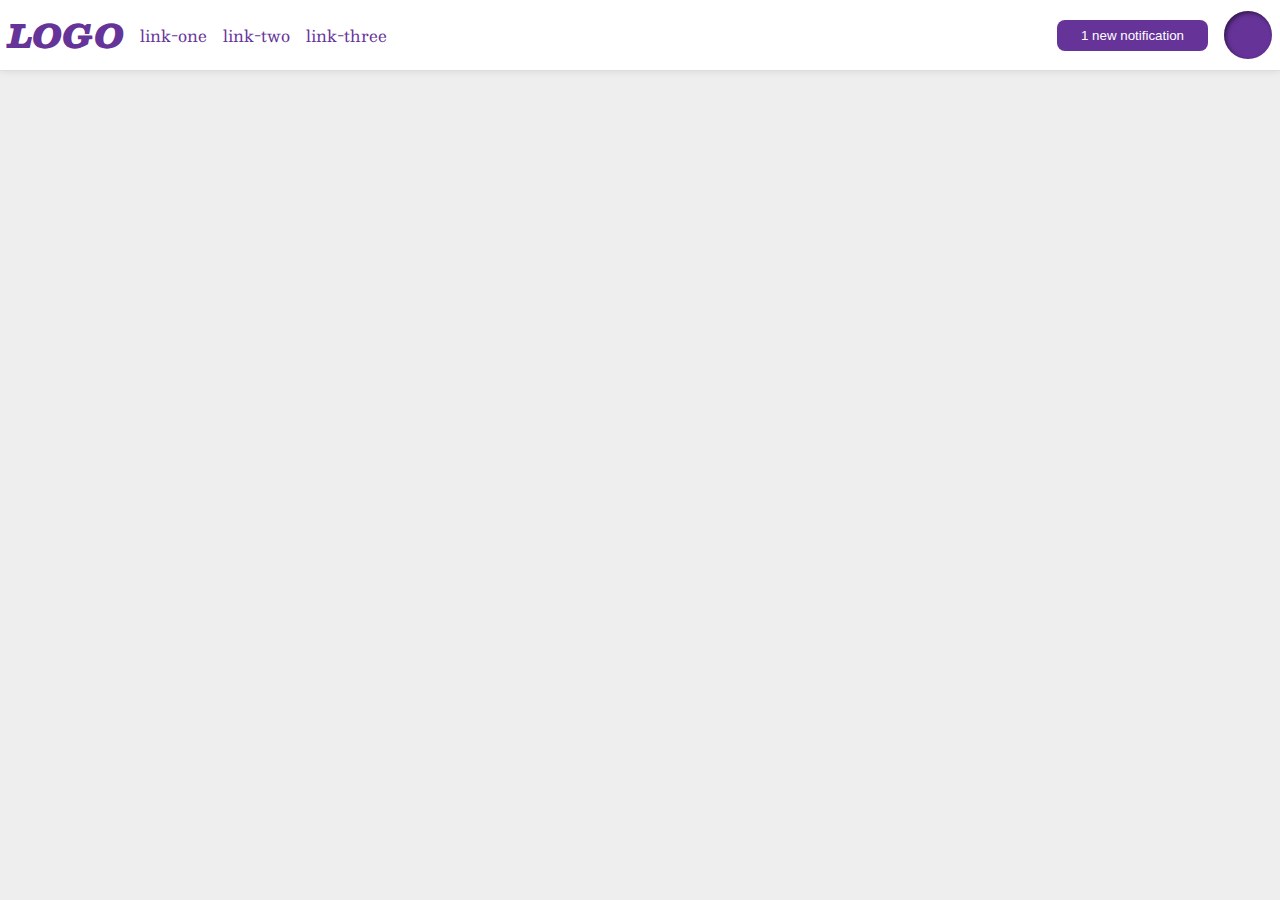
<file: flex/03-flex-header-2/index.html>
<!DOCTYPE html>
<html lang="en">
  <head>
    <meta charset="UTF-8">
    <meta http-equiv="X-UA-Compatible" content="IE=edge">
    <meta name="viewport" content="width=device-width, initial-scale=1.0">
    <title>Flex Header 2</title>
    <link rel="stylesheet" href="style.css">
  </head>
  <body>
    <div class="header">
      <div class="left">
        <div class="logo">
          LOGO
        </div>
        <ul class="links">
          <li><a href="https://google.com">link-one</a></li>
          <li><a href="https://google.com">link-two</a></li>
          <li><a href="https://google.com">link-three</a></li>
        </ul>
      </div>

      <div class="right">
        <button class="notifications">
          1 new notification
        </button>
        <div class="profile-image"></div>
      </div>
    </div>
  </body>
</html>
</file>
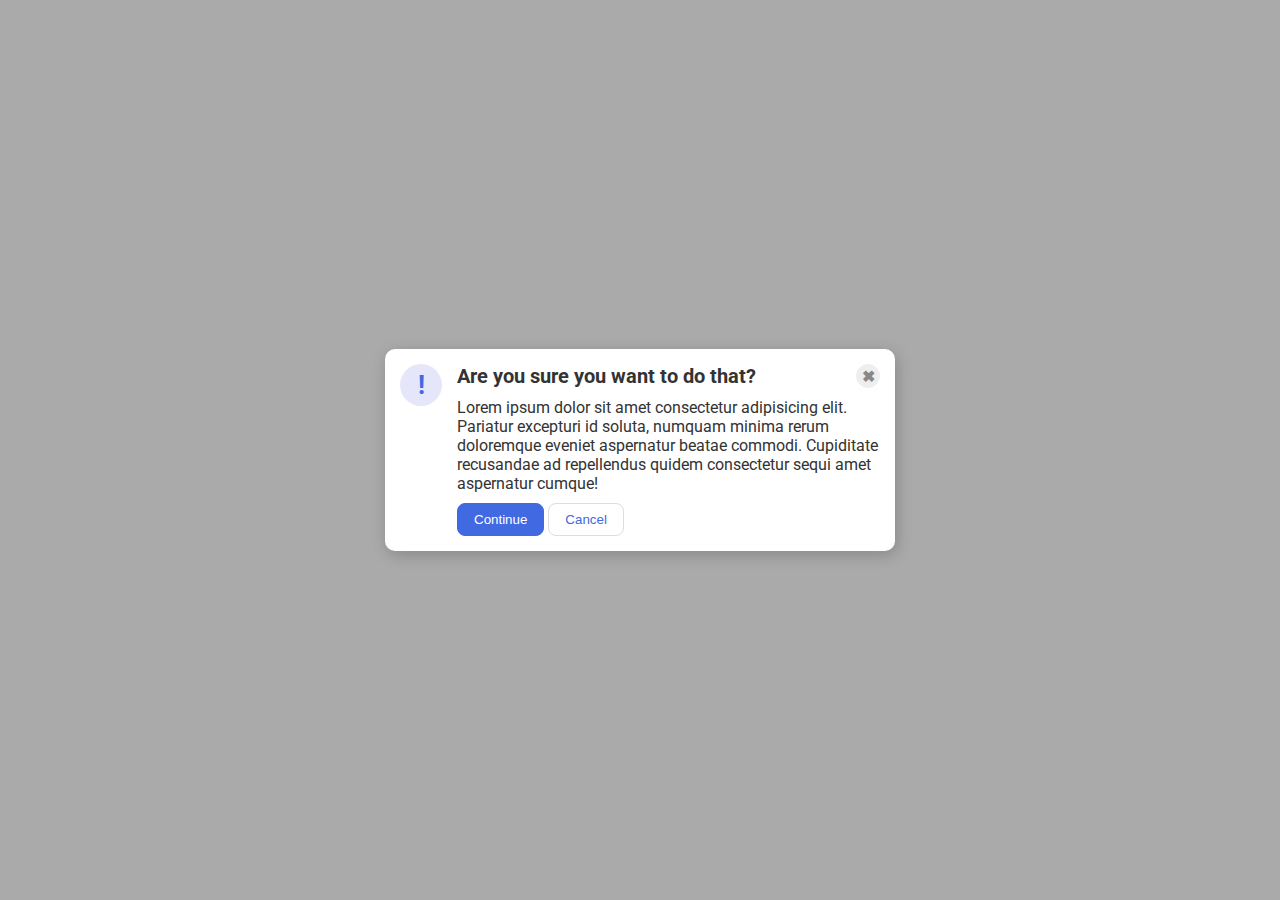
<file: flex/05-flex-modal/index.html>
<!DOCTYPE html>
<html lang="en">
  <head>
    <meta charset="UTF-8">
    <meta http-equiv="X-UA-Compatible" content="IE=edge">
    <meta name="viewport" content="width=device-width, initial-scale=1.0">
    <link rel="stylesheet" href="style.css">
    <title>Modal</title>
  </head>
  <body>
    <div class="modal">
      <div class="icon">!</div>
      
      <div class="content">
        <div class="top">
          <div class="header">Are you sure you want to do that?</div>
          <button class="close-button">✖</button>
        </div>
      
        <div class="text">Lorem ipsum dolor sit amet consectetur adipisicing elit. Pariatur excepturi id soluta, numquam minima rerum doloremque eveniet aspernatur beatae commodi. Cupiditate recusandae ad repellendus quidem consectetur sequi amet aspernatur cumque!</div>
      
        <div class="bottom">
          <button class="continue">Continue</button>
          <button class="cancel">Cancel</button>
        </div>
      </div>
    </div>
  </body>
</html>
</file>
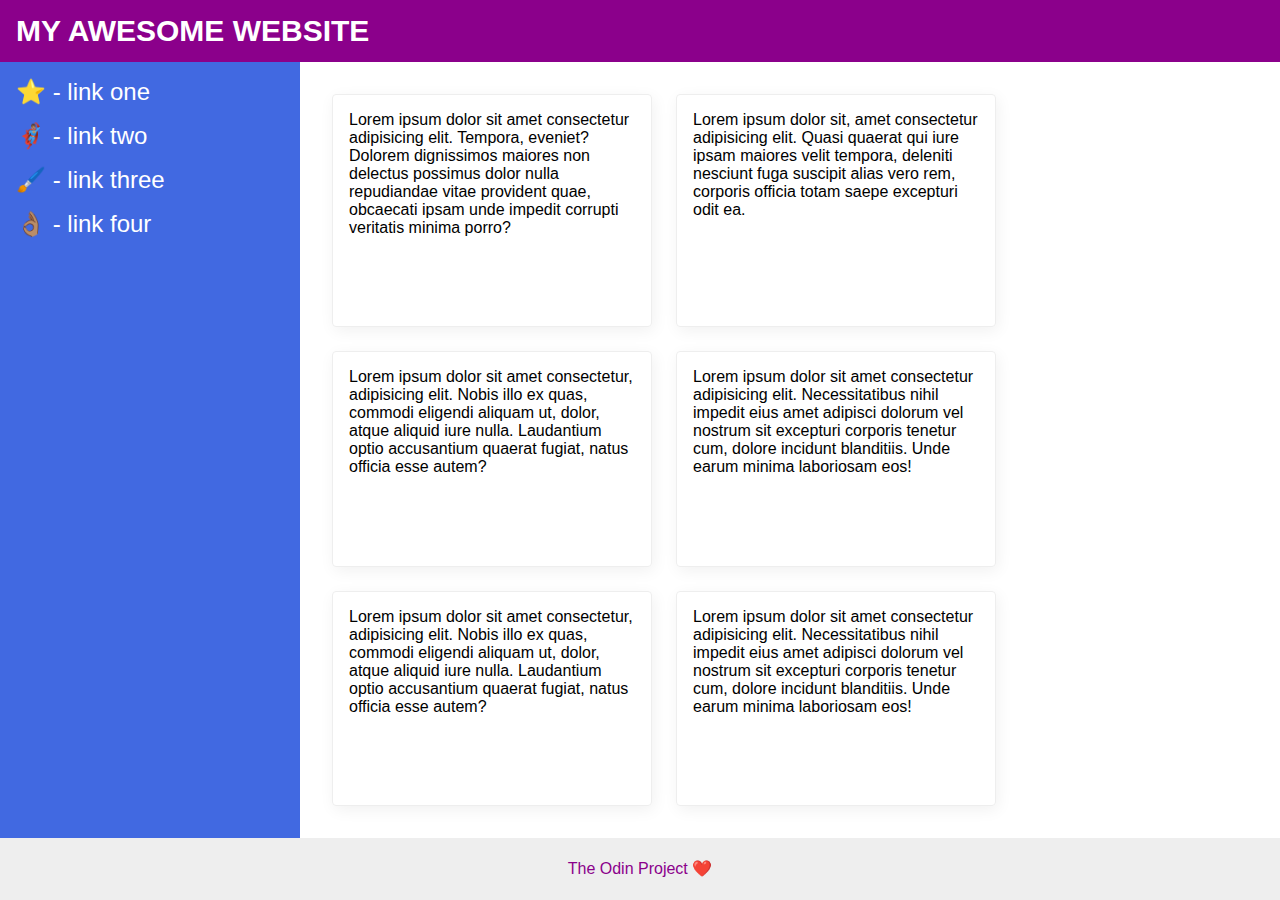
<file: flex/07-flex-layout-2/index.html>
<!DOCTYPE html>
<html lang="en">
  <head>
    <meta charset="UTF-8">
    <meta http-equiv="X-UA-Compatible" content="IE=edge">
    <meta name="viewport" content="width=device-width, initial-scale=1.0">
    <title>The Holy Grail</title>
    <link rel="stylesheet" href="style.css">
  </head>
  <body>
    <div class="page">
      <div class="header">
        MY AWESOME WEBSITE
      </div>

      <div class="middle">
        <div class="sidebar">
          <ul>
            <li><a href="#">⭐ - link one</a></li>
            <li><a href="#">🦸🏽‍♂️ - link two</a></li>
            <li><a href="#">🖌️ - link three</a></li>
            <li><a href="#">👌🏽 - link four</a></li>
          </ul>
        </div>
        
        <div class="content">
          <div class="card">Lorem ipsum dolor sit amet consectetur adipisicing elit. Tempora, eveniet? Dolorem dignissimos maiores non delectus possimus dolor nulla repudiandae vitae provident quae, obcaecati ipsam unde impedit corrupti veritatis minima porro?</div>
          <div class="card">Lorem ipsum dolor sit, amet consectetur adipisicing elit. Quasi quaerat qui iure ipsam maiores velit tempora, deleniti nesciunt fuga suscipit alias vero rem, corporis officia totam saepe excepturi odit ea.</div>
          <div class="card">Lorem ipsum dolor sit amet consectetur, adipisicing elit. Nobis illo ex quas, commodi eligendi aliquam ut, dolor, atque aliquid iure nulla. Laudantium optio accusantium quaerat fugiat, natus officia esse autem?</div>
          <div class="card">Lorem ipsum dolor sit amet consectetur adipisicing elit. Necessitatibus nihil impedit eius amet adipisci dolorum vel nostrum sit excepturi corporis tenetur cum, dolore incidunt blanditiis. Unde earum minima laboriosam eos!</div>
          <div class="card">Lorem ipsum dolor sit amet consectetur, adipisicing elit. Nobis illo ex quas, commodi eligendi aliquam ut, dolor, atque aliquid iure nulla. Laudantium optio accusantium quaerat fugiat, natus officia esse autem?</div>
          <div class="card">Lorem ipsum dolor sit amet consectetur adipisicing elit. Necessitatibus nihil impedit eius amet adipisci dolorum vel nostrum sit excepturi corporis tenetur cum, dolore incidunt blanditiis. Unde earum minima laboriosam eos!</div>
        </div>
      </div>

      <div class="footer">
        The Odin Project ❤️
      </div>
    </div>
  </body>
</html>
</file>
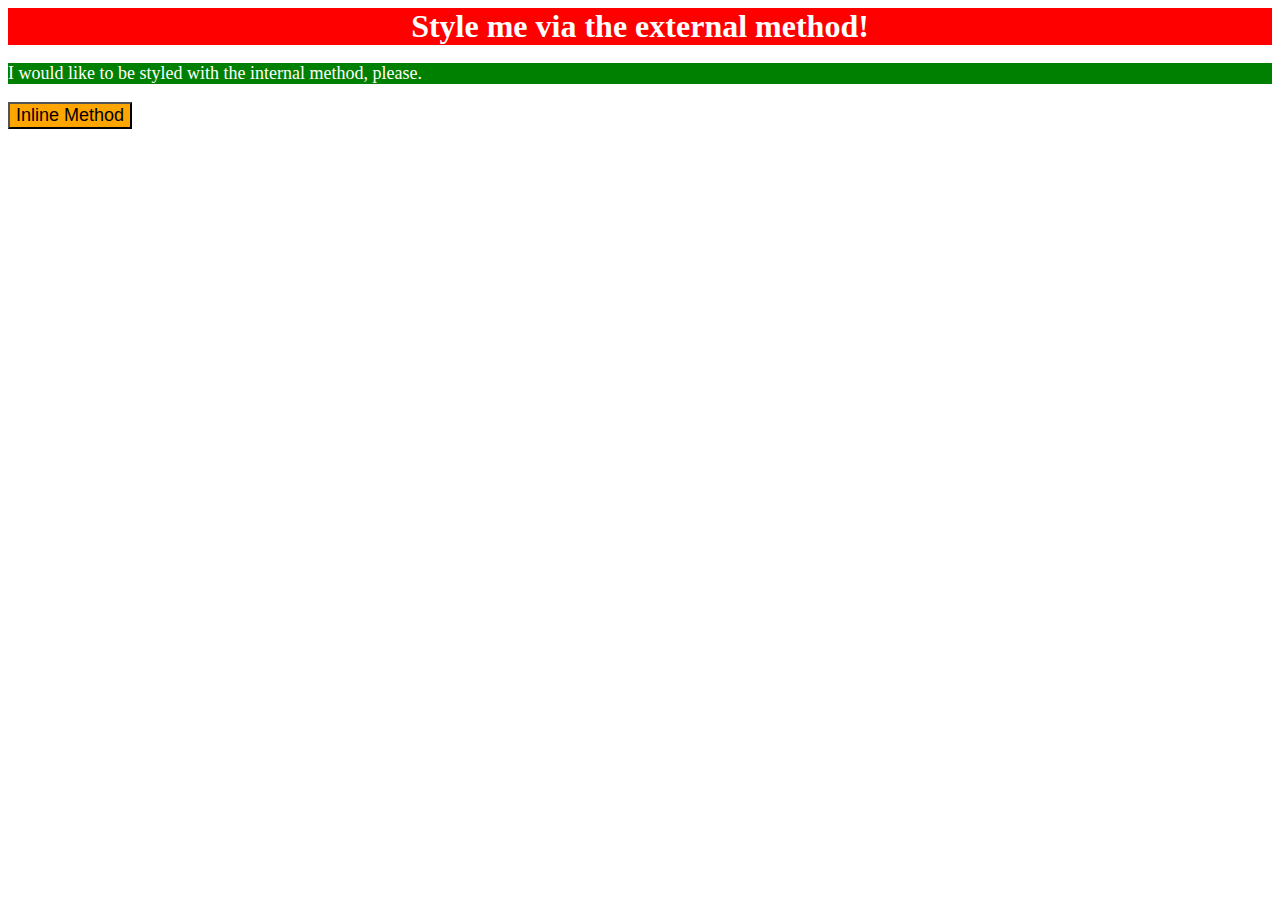
<file: foundations/01-css-methods/index.html>
<!DOCTYPE html>
<html lang="en">
  <head>
    <link rel="stylesheet" href="styles.css">
    <meta charset="UTF-8">
    <meta http-equiv="X-UA-Compatible" content="IE=edge">
    <meta name="viewport" content="width=device-width, initial-scale=1.0">
    <title>Methods for Adding CSS</title>
    <style>
      p {
        background-color: green;
        color: white;
        font-size: 18px;
      }
    </style>
  </head>
  <body>
    <div>Style me via the external method!</div>
    <p>I would like to be styled with the internal method, please.</p>
    <button style="background-color: orange; font-size: 18px;">Inline Method</button>
  </body>
</html>
</file>
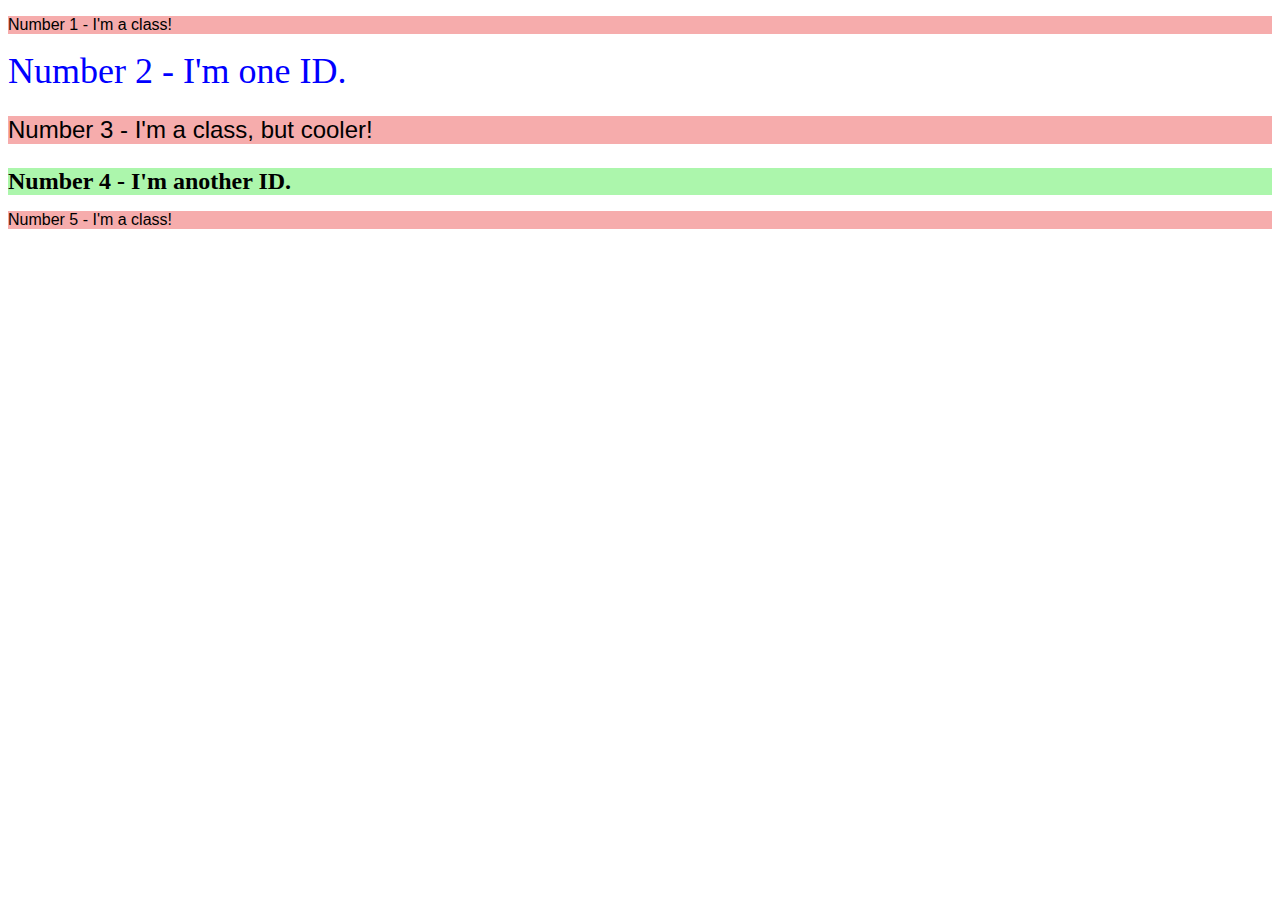
<file: foundations/02-class-id-selectors/index.html>
<!DOCTYPE html>
<html lang="en">
  <head>
    <meta charset="UTF-8">
    <meta http-equiv="X-UA-Compatible" content="IE=edge">
    <meta name="viewport" content="width=device-width, initial-scale=1.0">
    <title>Class and ID Selectors</title>
    <link rel="stylesheet" href="style.css">
  </head>
  <body>
    <p class="odd">Number 1 - I'm a class!</p>
    <div id="two">Number 2 - I'm one ID.</div>
    <p class="odd adjust-font-size">Number 3 - I'm a class, but cooler!</p>
    <div id="four" class="adjust-font-size">Number 4 - I'm another ID.</div>
    <p class="odd">Number 5 - I'm a class!</p>
  </body>
</html>
</file>
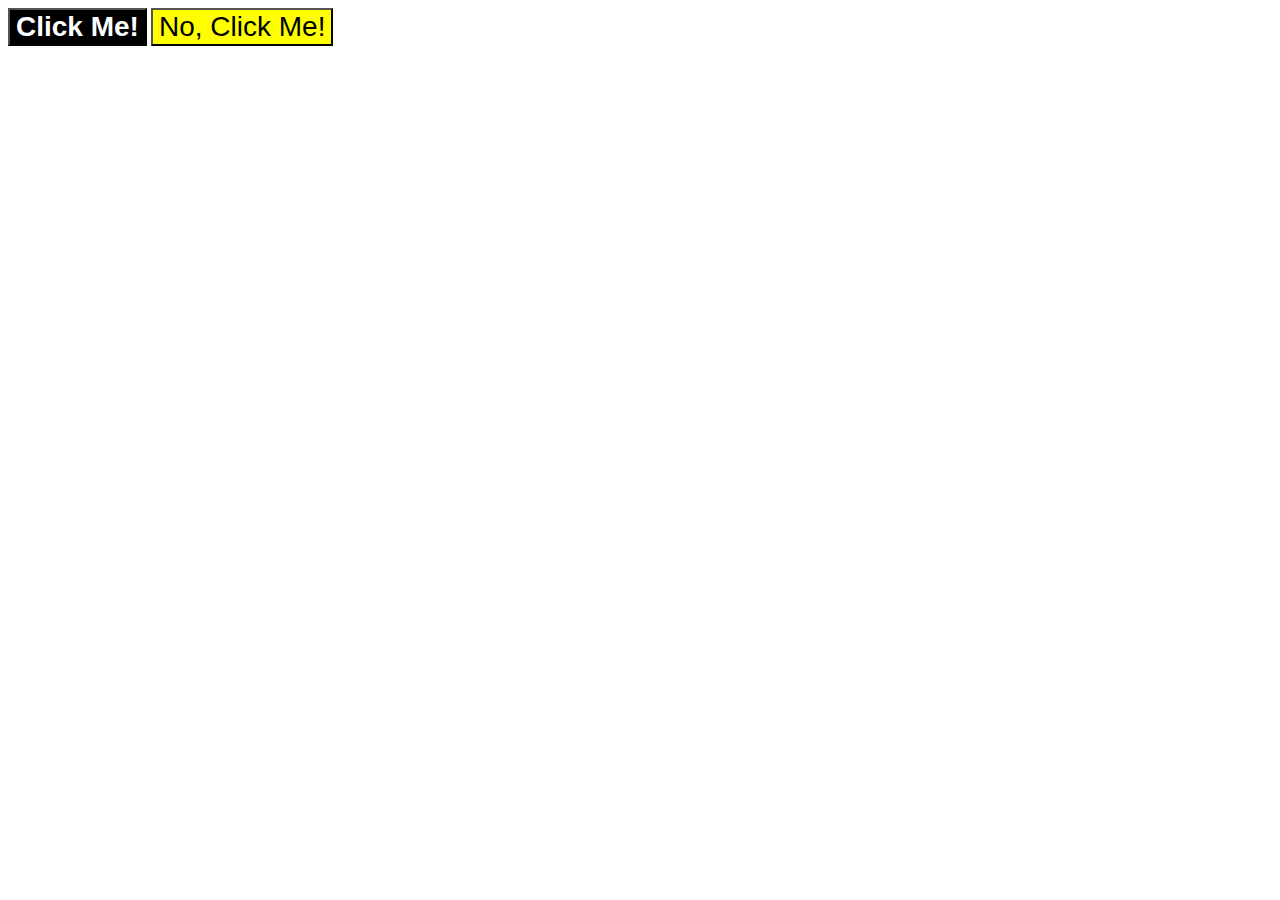
<file: foundations/03-grouping-selectors/index.html>
<!DOCTYPE html>
<html lang="en">
  <head>
    <meta charset="UTF-8">
    <meta http-equiv="X-UA-Compatible" content="IE=edge">
    <meta name="viewport" content="width=device-width, initial-scale=1.0">
    <title>Grouping Selectors</title>
    <link rel="stylesheet" href="style.css">
  </head>
  <body>
    <button class="adjust-font button1">Click Me!</button>
    <button class="adjust-font button2">No, Click Me!</button>
  </body>
</html>
</file>
<file: flex/03-flex-header-2/style.css>
/* this is some magical font-importing.  
you'll learn about it later. */
@import url('https://fonts.googleapis.com/css2?family=Besley:ital,wght@0,400;1,900&display=swap');

body {
  margin: 0;
  background: #eee;
  font-family: Besley, serif;
}

.header {
  background: white;
  border-bottom: 1px solid #ddd;
  box-shadow: 0 0 8px rgba(0,0,0,.1);
  padding: 8px;

  display: flex;
  justify-content: space-between;
}

.profile-image {
  background: rebeccapurple;
  box-shadow: inset 2px 2px 4px rgba(0,0,0,.5);
  border-radius: 50%;
  width: 48px;
  height: 48px;
}

.logo {
  color: rebeccapurple;
  font-size: 32px;
  font-weight: 900;
  font-style: italic;
}

button {
  border: none;
  border-radius: 8px;
  background: rebeccapurple;
  color: white;
  padding: 8px 24px;
}

a {
  /* this removes the line under our links */
  text-decoration: none;
  color: rebeccapurple;
}

ul {
  list-style-type: none;
  padding: 0;
  margin: 0;

  display: flex;
  gap: 16px;
}

.left, .right {
  display: flex;
  justify-content: space-between;
  align-items: center;
  gap: 16px;
}
</file>
<file: flex/05-flex-modal/style.css>
@import url('https://fonts.googleapis.com/css2?family=Roboto:wght@400;700&display=swap');

html, body {
  height: 100%;
}

body {
  font-family: Roboto, sans-serif;
  margin: 0;
  background: #aaa;
  color: #333;
  /* I'll give you this one for free lol */
  display: flex;
  align-items: center;
  justify-content: center;
  box-sizing: border-box;
}

.modal {
  background: white;
  width: 480px;
  border-radius: 10px;
  box-shadow: 2px 4px 16px rgba(0,0,0,.2);
  padding: 15px;
  display: flex;
  align-items: flex-start;
}

.icon {
  color: royalblue;
  font-size: 26px;
  font-weight: 700;
  background: lavender;
  width: 42px;
  height: 42px;
  border-radius: 50%;
  margin-right: 15px;
  display: flex;
  align-items: center;
  justify-content: center;
  flex: none;
}

.content {
  display: flex;
  flex-direction: column;
  gap: 10px;
}

.top {
  display: flex;
}

.header {
  font-size: 20px;
  font-weight: bold;
  margin-right: auto;
}

.close-button {
  background: #eee;
  border-radius: 50%;
  color: #888;
  font-weight: 900;
  font-size: 16px;
  height: 24px;
  width: 24px;
  display: flex;
  align-items: center;
  justify-content: center;
  border: 1px solid #eee;
  padding: 0;
}

button {
  cursor: pointer;
  padding: 8px 16px;
  border-radius: 8px;
}

button.continue {
  background: royalblue;
  border: 1px solid royalblue;
  color: white;
}

button.cancel {
  background: white;
  border: 1px solid #ddd;
  color: royalblue;
}
</file>
<file: flex/07-flex-layout-2/style.css>
* {
  padding: 0;
  margin: 0;
  box-sizing: border-box;
}

body {
  font-family: -apple-system, BlinkMacSystemFont, 'Segoe UI', Roboto, Oxygen, Ubuntu, Cantarell, 'Open Sans', 'Helvetica Neue', sans-serif;
  margin: 0;
  height: 100vh;
}

ul {
  list-style-type: none;
  display: flex;
  flex-direction: column;
  gap: 16px;
}

a {
  text-decoration: none;
  color: #fff;
  font-size: 24px;
}

.page {
  display: flex;
  flex-direction: column;
  height: 100%;
}

.header {
  height: 72px;
  background: darkmagenta;
  color: white;
  font-weight: bold;
  font-size: 30px;
  padding-left: 16px;
  display: flex;
  align-items: center;
}

.middle {
  display: flex;
  height: 100%;
}

.sidebar {
  width: 300px;
  background: royalblue;
  box-sizing: border-box;
  padding: 16px;
  display: flex;
  flex: none;
  flex-direction: column;
}

.content {
  padding: 32px;
  display: flex;
  flex-wrap: wrap;
  justify-content: flex-start;
  gap: 24px;
}

.card {
  padding: 16px;
  border: 1px solid #eee;
  box-shadow: 2px 4px 16px rgba(0,0,0,.06);
  border-radius: 4px;
  width: 320px;
}

.footer {
  height: 72px;
  margin-top: auto;
  background: #eee;
  color: darkmagenta;
  font-size: 16px;
  display: flex;
  justify-content: center;
  align-items: center;
}
</file>
<file: foundations/01-css-methods/styles.css>
div {
    background-color: red;
    color:white;
    font-size: 32px;
    text-align: center;
    font-weight: bold;
}
</file>
<file: foundations/02-class-id-selectors/style.css>
.odd {
  background-color: rgb(246, 172, 172);
  font-family: Verdana, "DejaVu-Sans", sans-serif;
}
#two {
  color: rgb(0, 0, 255);
  font-size: 36px;
}

.adjust-font-size {
  font-size: 24px;
}

#four {
  background-color: rgb(172, 246, 172);
  font-weight: bold;
}
</file>
<file: foundations/03-grouping-selectors/style.css>
.adjust-font {
    font-size: 28px;
    font-family: Helvetica, "Times New Roman", sans-serif;
}

.button1 {
    background-color: #000000;
    color: #ffffff;
    font-weight: bold;
}

.button2 {
    background-color: rgb(255, 255, 0);
}
</file>
